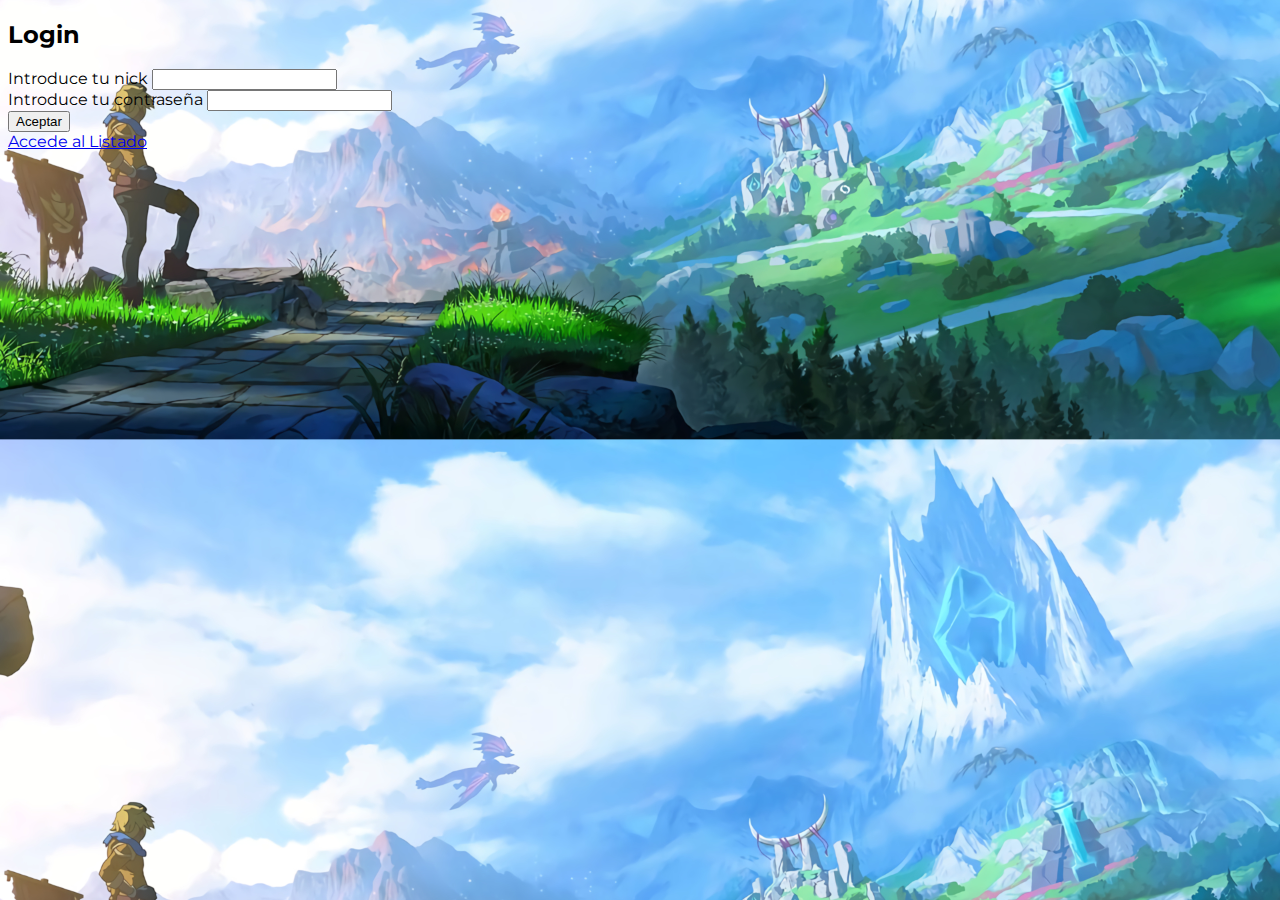
<file: index.html>
<!DOCTYPE html>
<html lang="en">
<head>
    <meta charset="UTF-8">
    <meta http-equiv="X-UA-Compatible" content="IE=edge">
    <meta name="viewport" content="width=device-width, initial-scale=1.0">
    <title>Login LoLCRUD</title>
    <link rel="stylesheet" href="styles/estilos.css">
    <link rel="shortcut icon" href="./images/lolcrud.ico" type="image/x-icon">
    <link href="https://cdn.jsdelivr.net/npm/bootstrap@5.1.3/dist/css/bootstrap.min.css" rel="stylesheet" integrity="sha384-1BmE4kWBq78iYhFldvKuhfTAU6auU8tT94WrHftjDbrCEXSU1oBoqyl2QvZ6jIW3" crossorigin="anonymous">
    <link rel="stylesheet" href="https://cdn.jsdelivr.net/npm/bootstrap-icons@1.8.1/font/bootstrap-icons.css">
</head>
<body>
    <!-- aquí va el formulario de logeo-->
    <div class="container vh-100 mt-5 shadow p-3 mb-5 rounded contraste">
    <h2 class="text-center py-5">Login</h2>
    <div class="container-fluid d-flex justify-content-center">
        <form>
            <div class="row">
                <div class="col">
                    <label for="NomUsu">Introduce tu nick</label>
                    <input class="form-control" type="text" name="NomUsu" required/><br>
                </div>
            </div>
            <div class="row">
                <div class="col">
                    <label for="ContraUsu">Introduce tu contraseña</label>
                    <input class="form-control" type="pwd" name="ContraUsu" required/></br>
                </div>
            </div>
            <div class="row">
                <div class="col">
                    <input class="btn btn-primary" type="submit" value="Aceptar">
                </div>
            </div>
            <div class="row my-5">
                <div class="col">
                    <a href="listado.html" class="btn btn-primary">Accede al Listado</a>
                </div>
            </div>
        </form>
        </div>
    </div>
</body>
</html>
</file>
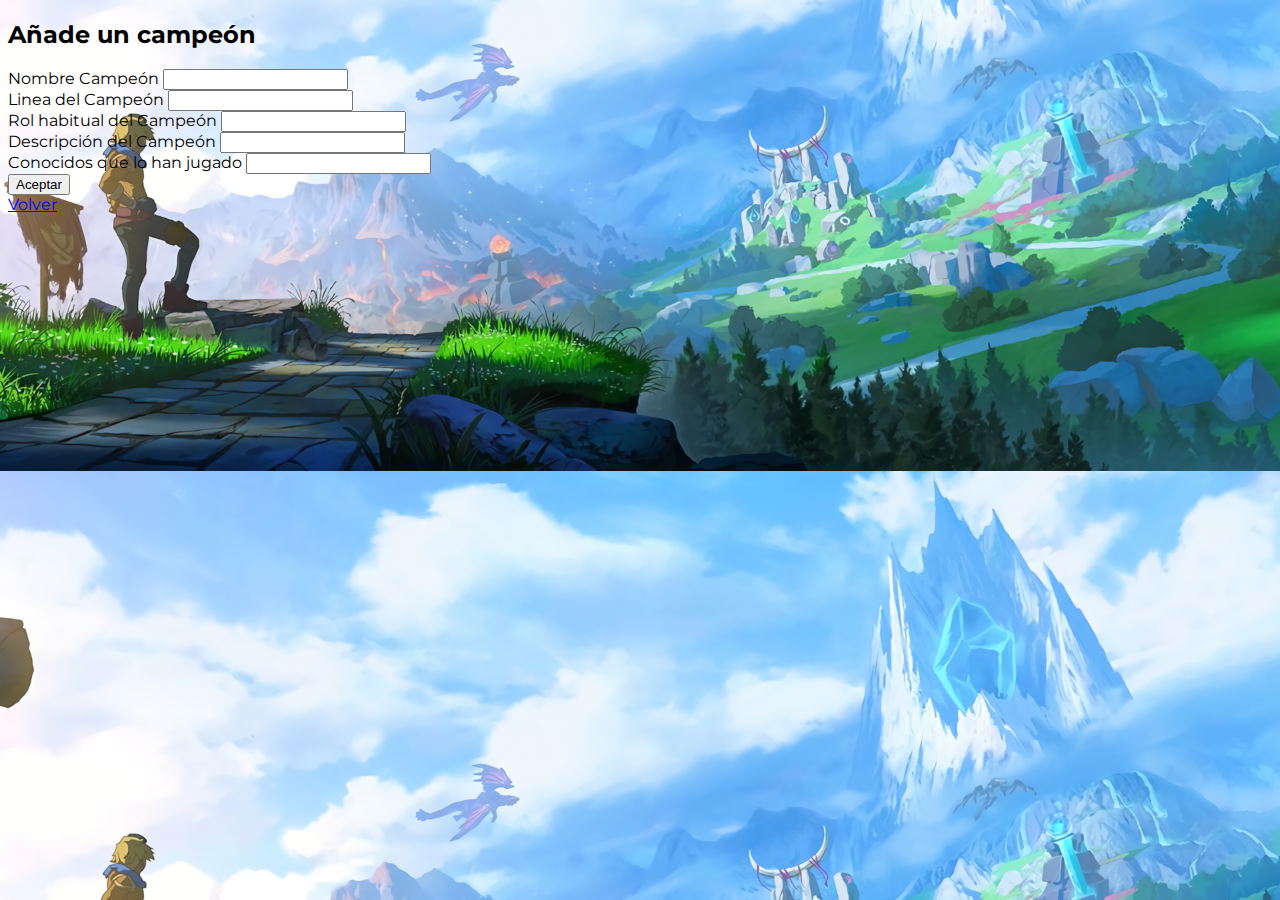
<file: anadir.html>
<!DOCTYPE html>
<html lang="en">
<head>
    <meta charset="UTF-8">
    <meta http-equiv="X-UA-Compatible" content="IE=edge">
    <meta name="viewport" content="width=device-width, initial-scale=1.0">
    <title>Añade tus campeones</title>
    <link rel="stylesheet" href="styles/estilos.css">
    <link rel="shortcut icon" href="./images/lolcrud.ico" type="image/x-icon">
    <link href="https://cdn.jsdelivr.net/npm/bootstrap@5.1.3/dist/css/bootstrap.min.css" rel="stylesheet" integrity="sha384-1BmE4kWBq78iYhFldvKuhfTAU6auU8tT94WrHftjDbrCEXSU1oBoqyl2QvZ6jIW3" crossorigin="anonymous">
    <link rel="stylesheet" href="https://cdn.jsdelivr.net/npm/bootstrap-icons@1.8.1/font/bootstrap-icons.css">
</head>
<body>
    <div class="container vh-100 mt-5 shadow p-3 mb-5 rounded contraste">
    <h2 class="text-center py-5">Añade un campeón</h2>
    <div class="container-fluid d-flex justify-content-center">

        <!-- Aquí va el formulario para añadir campeones. Para el JSP decidí hacerlo en modal, pero he respetado la estructura pedida en la interfaz. -->
        <form>
                            <div class="row">
                                <div class="col">
                                    <label for="NomCamp">Nombre Campeón</label>
                                    <input class="form-control" type="text" name="NomCamp" required/><br>
                                </div>
                            </div>
                            <div class="row">
                                <div class="col">
                                    <label for="LineaCamp">Linea del Campeón</label>
                                    <input class="form-control" type="text" name="LineaCamp" required/></br>
                                </div>
                            </div>
                            <div class="row">
                                <div class="col">
                                    <label for="RolHabCamp">Rol habitual del Campeón</label>
                                    <input class="form-control" type="text" name="RolHabCamp" required/></br>
                                </div>
                            </div>
                            <div class="row">
                                <div class="col">
                                    <label for="DescCamp">Descripción del Campeón</label>
                                    <input class="form-control" type="text" name="DescCamp" required/></br>
                                </div>
                            </div>
                            <div class="row">
                                <div class="col">
                                    <label for="CodUsu">Conocidos que lo han jugado</label>
                                    <input class="form-control" type="text" name="CodUsu"/></br>
                                </div>
                            </div>
                            <div class="row">
                                <div class="col">
                                    <input class="btn btn-primary" type="submit" value="Aceptar">
                                </div>
                                <div class="col">
                                    <a href="listado.html" class="btn btn-primary">Volver</a>
                                </div>
                            </div>
                        </form>
        </div>
    </div>
</body>
</html>
</file>
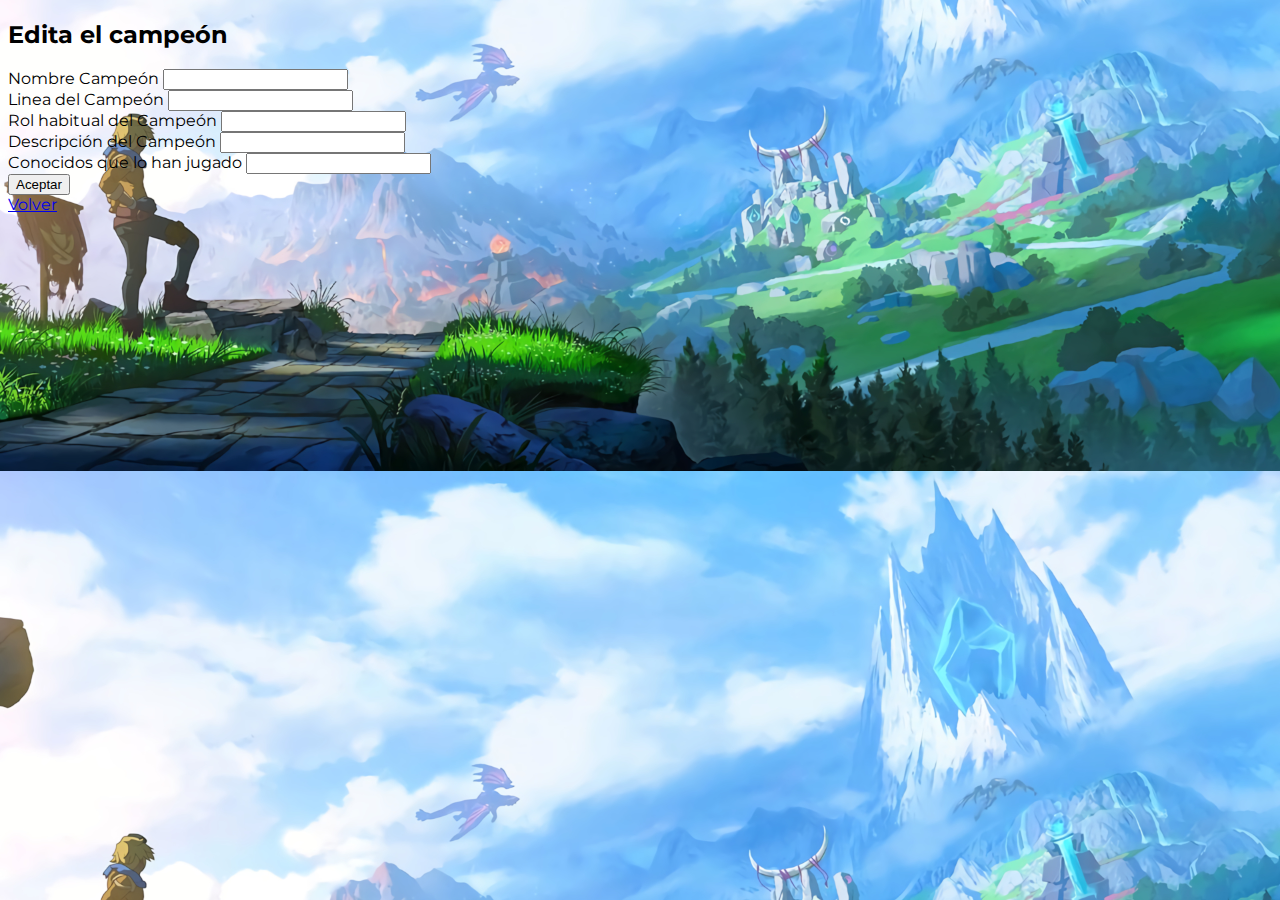
<file: editar.html>
<!DOCTYPE html>
<html lang="en">
<head>
    <meta charset="UTF-8">
    <meta http-equiv="X-UA-Compatible" content="IE=edge">
    <meta name="viewport" content="width=device-width, initial-scale=1.0">
    <title>Edita tus campeones</title>
    <link rel="stylesheet" href="styles/estilos.css">
    <link rel="shortcut icon" href="./images/lolcrud.ico" type="image/x-icon">
    <link href="https://cdn.jsdelivr.net/npm/bootstrap@5.1.3/dist/css/bootstrap.min.css" rel="stylesheet" integrity="sha384-1BmE4kWBq78iYhFldvKuhfTAU6auU8tT94WrHftjDbrCEXSU1oBoqyl2QvZ6jIW3" crossorigin="anonymous">
    <link rel="stylesheet" href="https://cdn.jsdelivr.net/npm/bootstrap-icons@1.8.1/font/bootstrap-icons.css">
</head>
<body>
    <div class="container vh-100 mt-5 shadow p-3 mb-5 rounded contraste">
    <h2 class="text-center py-5">Edita el campeón</h2>
    <div class="container-fluid d-flex justify-content-center">

        <!-- Aquí va el formulario para editar campeones. Para el JSP decidí hacerlo también en modal, pero he respetado la estructura pedida en la interfaz, eliminándolo. -->
        <form>
                            <div class="row">
                                <div class="col">
                                    <label for="NomCamp">Nombre Campeón</label>
                                    <input class="form-control" type="text" name="NomCamp" required/><br>
                                </div>
                            </div>
                            <div class="row">
                                <div class="col">
                                    <label for="LineaCamp">Linea del Campeón</label>
                                    <input class="form-control" type="text" name="LineaCamp" required/></br>
                                </div>
                            </div>
                            <div class="row">
                                <div class="col">
                                    <label for="RolHabCamp">Rol habitual del Campeón</label>
                                    <input class="form-control" type="text" name="RolHabCamp" required/></br>
                                </div>
                            </div>
                            <div class="row">
                                <div class="col">
                                    <label for="DescCamp">Descripción del Campeón</label>
                                    <input class="form-control" type="text" name="DescCamp" required/></br>
                                </div>
                            </div>
                            <div class="row">
                                <div class="col">
                                    <label for="CodUsu">Conocidos que lo han jugado</label>
                                    <input class="form-control" type="text" name="CodUsu"/></br>
                                </div>
                            </div>
                            <div class="row">
                                <div class="col">
                                    <input class="btn btn-primary" type="submit" value="Aceptar">
                                </div>
                                <div class="col">
                                    <a href="listado.html" class="btn btn-primary">Volver</a>
                                </div>
                            </div>
                        </form>
        </div>
    </div>
</body>
</html>
</file>
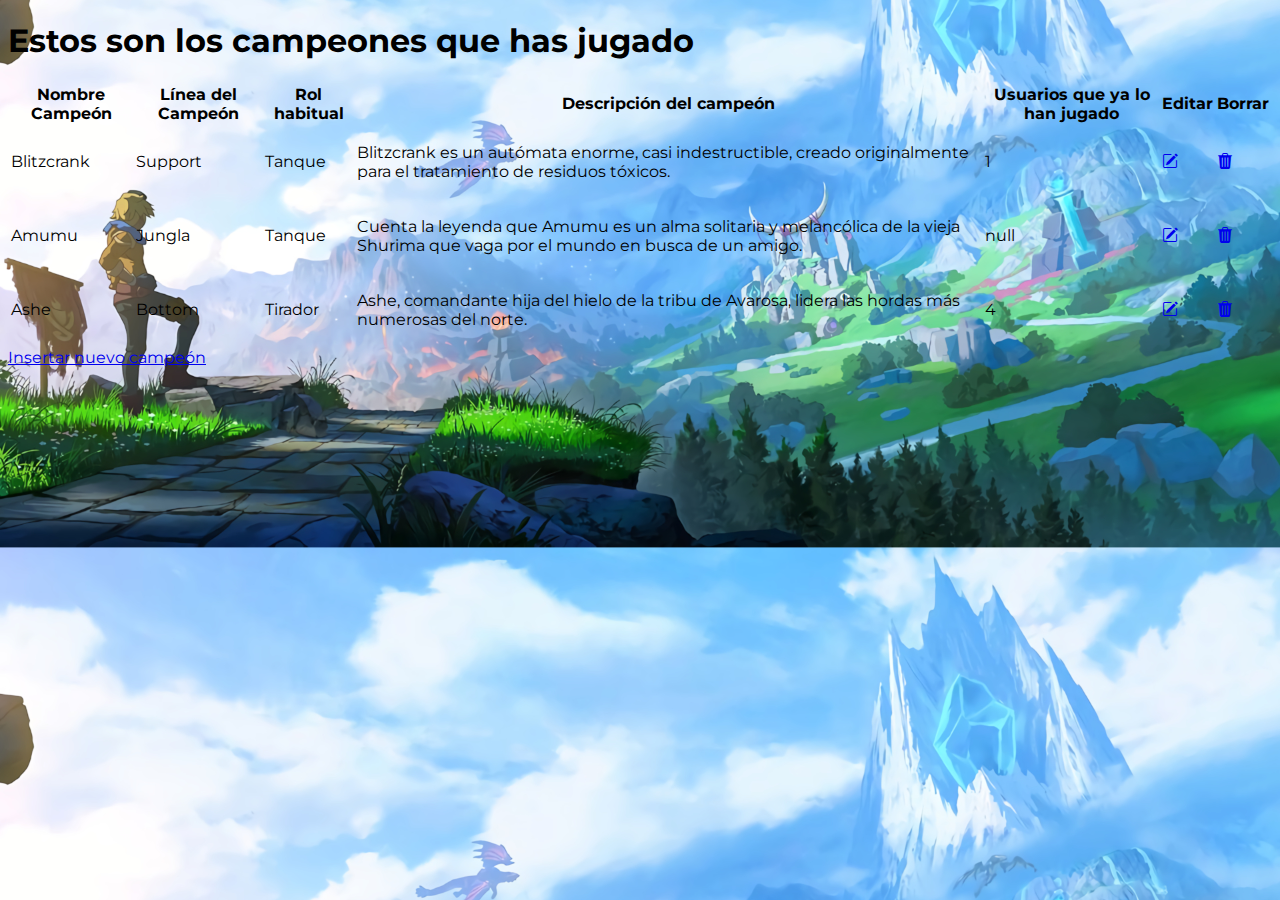
<file: listado.html>
<!DOCTYPE html>
<!DOCTYPE html>
<html lang="en">
<head>
    <meta charset="UTF-8">
    <meta http-equiv="X-UA-Compatible" content="IE=edge">
    <meta name="viewport" content="width=device-width, initial-scale=1.0">
    <title>Consulta tus campeones</title>
    <link rel="stylesheet" href="styles/estilos.css">
    <link rel="shortcut icon" href="./images/lolcrud.ico" type="image/x-icon">
    <link href="https://cdn.jsdelivr.net/npm/bootstrap@5.1.3/dist/css/bootstrap.min.css" rel="stylesheet" integrity="sha384-1BmE4kWBq78iYhFldvKuhfTAU6auU8tT94WrHftjDbrCEXSU1oBoqyl2QvZ6jIW3" crossorigin="anonymous">
    <link rel="stylesheet" href="https://cdn.jsdelivr.net/npm/bootstrap-icons@1.8.1/font/bootstrap-icons.css">
</head>
<body>
    <div id="wrapper" class="container vh-100">
        <h1 class="text-center py-5">Estos son los campeones que has jugado</h1>
        <div class="table-responsive">

            <!-- Aquí se muestra la tabla con los campeones con sus correspondientes datos. Es lo que más me ha costado encajar en mi estructura visual. -->
        <table class="table table-hover align-middle shadow p-3 mb-5 rounded opacity-75 opacidad contraste">
            <thead>
            <tr>
                <th scope="col">Nombre Campeón</th>
                <th scope="col">Línea del Campeón</th>
                <th scope="col">Rol habitual</th>
                <th scope="col">Descripción del campeón</th>
                <th scope="col">Usuarios que ya lo han jugado</th>
                <th scope="col">Editar</th>
                <th scope="col">Borrar</th>
            </tr>
            </thead>
            <tbody>
                    <tr>
                        <td class="col-3"><p>Blitzcrank</p></td>
                        <td class="col-3"><p>Support</p></td> 
                        <td class="col-3"><p>Tanque</p></td>
                        <td class="col-3"><p>Blitzcrank es un autómata enorme, casi indestructible, creado originalmente para el tratamiento de residuos tóxicos.</p></td>
                        <td class="col-3"><p>1</p></td>
                        <td class="col-1"><a href="editar.html" class="col-1 bi bi-pencil-square rowWithImage text-center text-success"></a></td> 
                        <td class="col-1"><a href="#" class=" bi-trash3-fill rowWithImage text-danger" onclick="confirm('¿Estás seguro de que quieres eliminar un campeon?')"></a></td>
                    </tr>
                    <tr>
                        <td class="col-3"><p>Amumu</p></td>
                        <td class="col-3"><p>Jungla</p></td> 
                        <td class="col-3"><p>Tanque</p></td>
                        <td class="col-3"><p>Cuenta la leyenda que Amumu es un alma solitaria y melancólica de la vieja Shurima que vaga por el mundo en busca de un amigo.</p></td>
                        <td class="col-3"><p>null</p></td>
                        <td class="col-1"><a href="editar.html" class="col-1 bi bi-pencil-square rowWithImage text-center text-success"></a></td> 
                        <td class="col-1"><a href="#" class=" bi-trash3-fill rowWithImage text-danger" onclick="confirm('¿Estás seguro de que quieres eliminar un campeon?')"></a></td>
                    </tr>
                    <tr>
                        <td class="col-3"><p>Ashe</p></td>
                        <td class="col-3"><p>Bottom</p></td> 
                        <td class="col-3"><p>Tirador</p></td>
                        <td class="col-3"><p>Ashe, comandante hija del hielo de la tribu de Avarosa, lidera las hordas más numerosas del norte.</p></td>
                        <td class="col-3"><p>4</p></td>
                        <td class="col-1"><a href="editar.html" class="col-1 bi bi-pencil-square rowWithImage text-center text-success"></a></td> 
                        <td class="col-1"><a href="#" class=" bi-trash3-fill rowWithImage text-danger" onclick="confirm('¿Estás seguro de que quieres eliminar un campeon?')"></a></td>
                    </tr>
            </tbody>
        </table>
        </div>
        <a href="anadir.html" class="btn btn-primary">Insertar nuevo campeón</a>
    </div>
    </div>
</div>
            
    </div>
    </div>
</div>
    </div>
    <script src="https://cdn.jsdelivr.net/npm/bootstrap@5.1.3/dist/js/bootstrap.bundle.min.js" integrity="sha384-ka7Sk0Gln4gmtz2MlQnikT1wXgYsOg+OMhuP+IlRH9sENBO0LRn5q+8nbTov4+1p" crossorigin="anonymous"></script>
</body>
</html>
</file>
<file: styles/estilos.css>
@font-face {
    font-family: Texto;
    src: url("../fonts/Montserrat.ttf");
}

/*Imagen de fondo el cuál se comparte en todas las páginas. Quería que se viera el personaje siempre incluso cuando se achique la pantalla.*/
body{
    font-family: Texto!important;
    background-image: url("../images/login-background.jpg");
    background-position: 0%;
    background-repeat: repeat;
    background-size: cover;
}

/* Eventos para mejorar la legibilidad del CRUD. */
.opacidad:hover{
    opacity: 1!important;
    background-color: #F3F8FE;
}
.contraste:hover{
    font-weight: 900;
}
</file>
